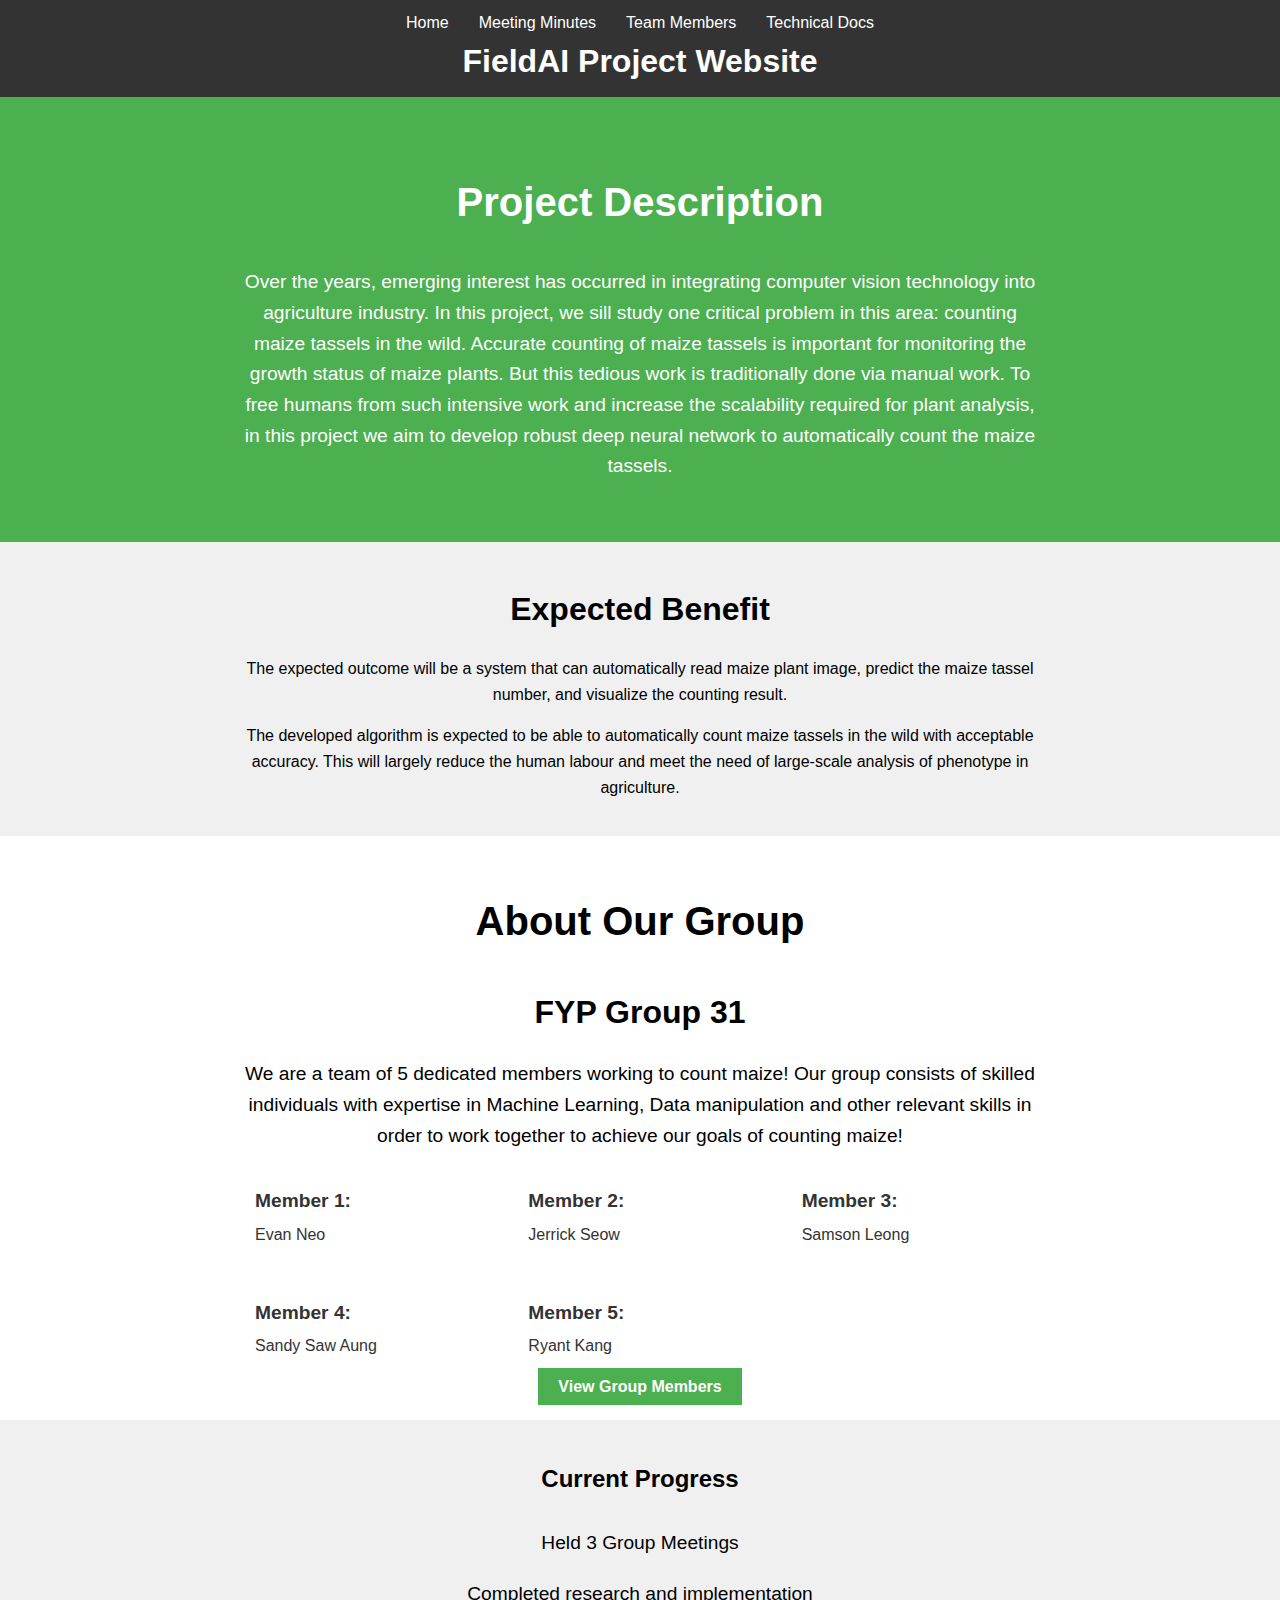
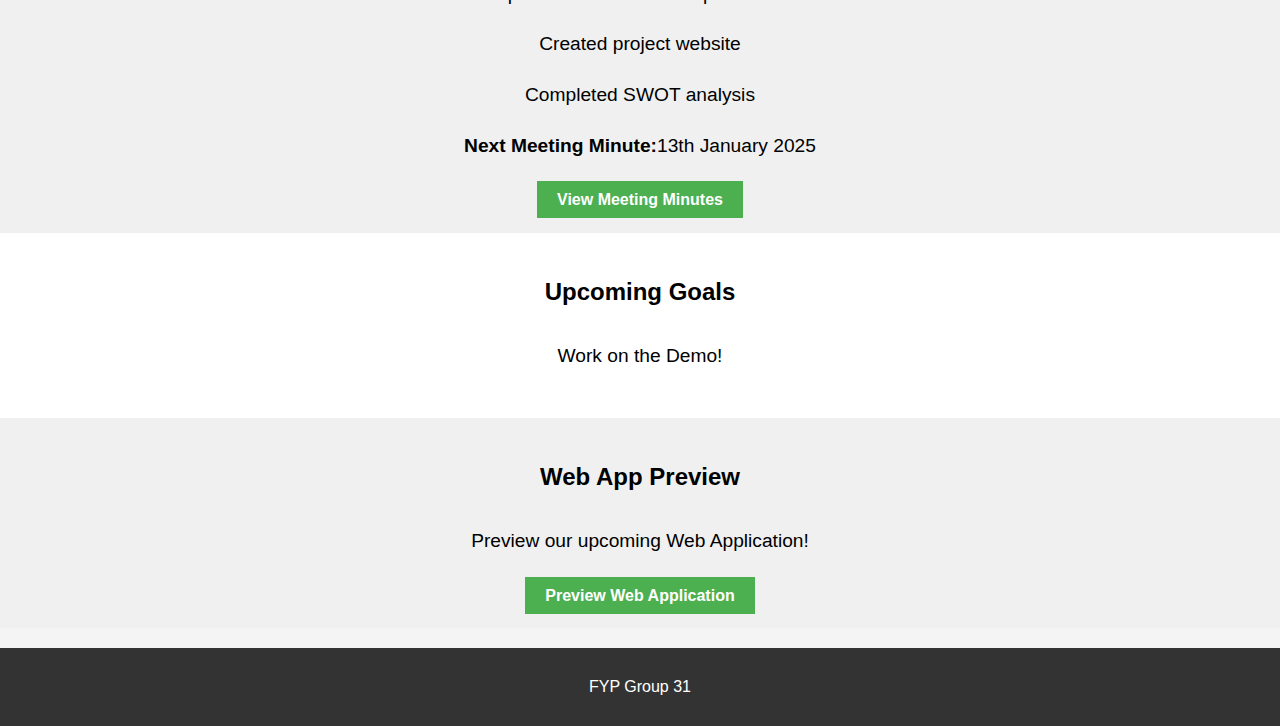
<file: index.html>
<!DOCTYPE html>
<html lang="en">
<head>
    <meta charset="UTF-8">
    <meta name="viewport" content="width=device-width, initial-scale=1.0">
    <title>FYP Group 31 Home</title>
    <link rel="stylesheet" href="project_website/style.css">
</head>
<body>
    <header>
        <nav>
            <ul>
                <li><a href="index.html">Home</a></li>
                <li><a href="project_website/meeting-minutes.html">Meeting Minutes</a></li>
                <li><a href="project_website/members.html">Team Members</a></li>
                <li><a href="project_website/technical-docs.html">Technical Docs</a></li>
            </ul>
        </nav>
        <h1>FieldAI Project Website</h1>
    </header>

    <section class="project-description">
      <div class="content">
        <h2>Project Description</h2>
        <p>Over the years, emerging interest has occurred in
          integrating computer vision technology into agriculture industry. In this
          project, we sill study one critical problem in this area: counting maize tassels
          in the wild. Accurate counting of maize tassels is important for monitoring the
          growth status of maize plants. But this tedious work is traditionally done via
          manual work. To free humans from such intensive work and increase the
          scalability required for plant analysis, in this project we aim to develop robust
          deep neural network to automatically count the maize tassels.</p>
      </div>
    </section>
    <section class="expected">
      <div class="content">
        <h1>Expected Benefit</h1>
        <p>The expected outcome will be a system that can automatically read maize
          plant image, predict the maize tassel number, and visualize the counting result.</p>
        <p>The developed algorithm is expected to be able to automatically count maize
          tassels in the wild with acceptable accuracy. This will largely reduce the
          human labour and meet the need of large-scale analysis of phenotype in
          agriculture.</p>
      </div>
    </section>

    <section class="group-description">
      <div class="content">
        <h2>About Our Group</h2>
        <h1>FYP Group 31</h1>
        <p>We are a team of 5 dedicated members working to count maize! Our group consists of skilled individuals with expertise in Machine Learning, Data manipulation and other relevant skills in order to work together to achieve our goals of counting maize!</p>
        <div class="team-members">
          <div class="team-member"> 
            <strong>Member 1:</strong> Evan Neo
          </div>
          <div class="team-member"> 
            <strong>Member 2:</strong> Jerrick Seow
          </div>
          <div class="team-member"> 
            <strong>Member 3:</strong> Samson Leong
          </div>
          <div class="team-member"> 
            <strong>Member 4:</strong> Sandy Saw Aung
          </div>
          <div class="team-member"> 
            <strong>Member 5:</strong> Ryant Kang
          </div>
        </div>
        <a href="members.html" class="cta-button">View Group Members</a>
      </div>
    </section>

    <section class="progress">
        <h2>Current Progress</h2>
        <ul>
            <li>Held 3 Group Meetings</li>
            <li>Completed research and implementation</li>
            <li>Created project website</li>
            <li>Completed SWOT analysis</li>
            <li><strong>Next Meeting Minute:</strong>13th January 2025</li>
        </ul>
        <a href="meeting-minutes.html" class="cta-button">View Meeting Minutes</a>
    </section>

    <section class="timeline">
        <h2>Upcoming Goals</h2>
        <ul>
            <li>Work on the Demo!</li>
        </ul>
    </section>

    <section class="webapp">
      <h2>Web App Preview</h2>
      <ul>
          <li>Preview our upcoming Web Application!</li>
      </ul>
      <a href="https://github.com/rysntkang/FieldAI" class="cta-button">Preview Web Application</a>
  </section>


    <footer>
        <p>FYP Group 31</p>
    </footer>
</body>
</html>
</file>
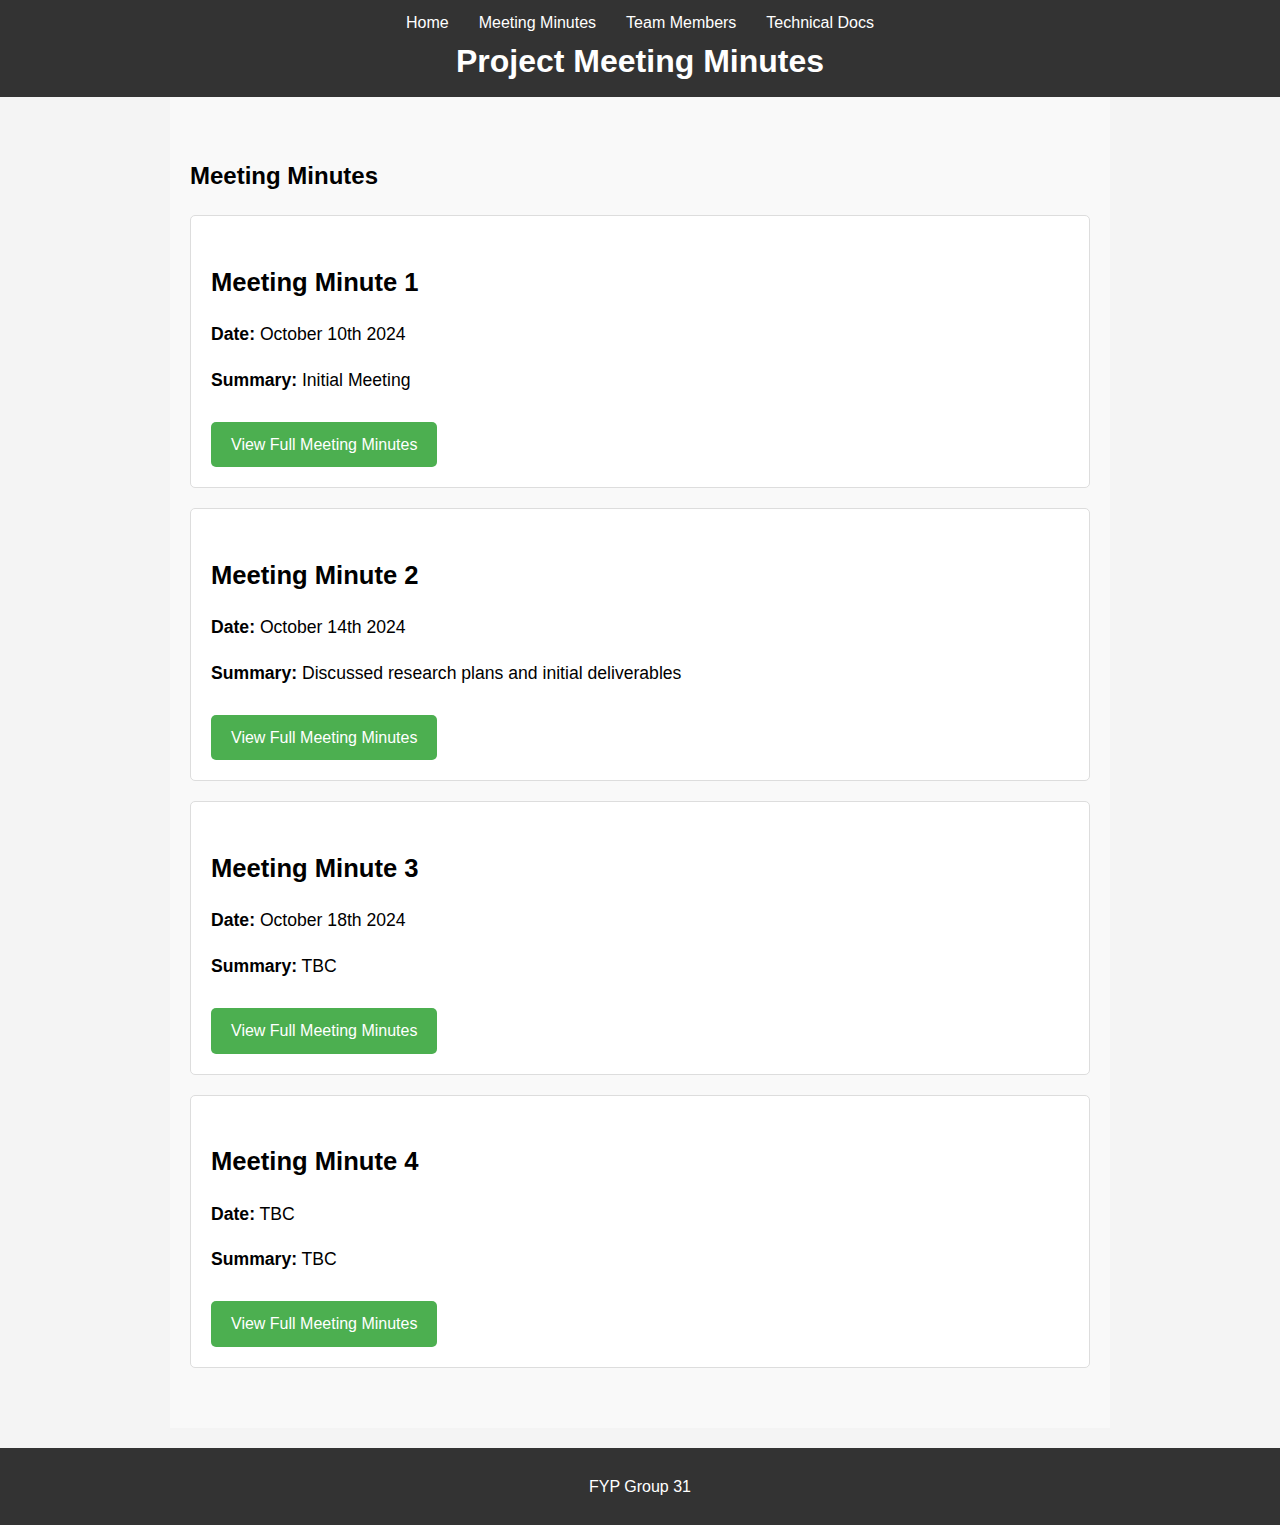
<file: meeting-minutes.html>
<!DOCTYPE html>
<html lang="en">
<head>
    <meta charset="UTF-8">
    <meta name="viewport" content="width=device-width, initial-scale=1.0">
    <title>FYP Group 31 Meeting Minutes</title>
    <link rel="stylesheet" href="style.css">
</head>
<body>
    <header>
        <nav>
            <ul>
                <li><a href="index.html">Home</a></li>
                <li><a href="meeting-minutes.html">Meeting Minutes</a></li>
                <li><a href="members.html">Team Members</a></li>
                <li><a href="technical-docs.html">Technical Docs</a></li>
            </ul>
        </nav>
        <h1>Project Meeting Minutes</h1>
    </header>

    <section class="meeting-minutes">
        <h2>Meeting Minutes</h2>

        <div class="meeting">
            <h3>Meeting Minute 1</h3>
            <p><strong>Date:</strong> October 10th 2024</p>
            <p><strong>Summary:</strong> Initial Meeting</p>
            <a href="https://docs.google.com/document/d/1f7rBF_nvTWy8TEV_vnIrcSxmzhGtVqV7/edit?usp=drive_link&ouid=116862285537954205376&rtpof=true&sd=true" target="_blank" class="meeting-link">View Full Meeting Minutes</a>
        </div>

        <div class="meeting">
            <h3>Meeting Minute 2</h3>
            <p><strong>Date:</strong> October 14th 2024</p>
            <p><strong>Summary:</strong> Discussed research plans and initial deliverables</p>
            <a href="https://docs.google.com/document/d/1LFy3lzNxTAvZFyv-nd8iYyrFqqNn8ymz/edit?usp=drive_link&ouid=116862285537954205376&rtpof=true&sd=true" target="_blank" class="meeting-link">View Full Meeting Minutes</a>
        </div>

        <div class="meeting">
            <h3>Meeting Minute 3</h3>
            <p><strong>Date:</strong> October 18th 2024</p>
            <p><strong>Summary:</strong> TBC</p>
            <a href="https://docs.google.com/document/d/1kPBzLwkQ18QPIhe6V6GORGTi5Ve9ThN7hJR0vkkUVGk/edit?usp=sharing" target="_blank" class="meeting-link">View Full Meeting Minutes</a>
        </div>

        <div class="meeting">
            <h3>Meeting Minute 4</h3>
            <p><strong>Date:</strong> TBC</p>
            <p><strong>Summary:</strong> TBC</p>
            <a href="https://docs.google.com/document/d/1oCtQ0sHk3pMWrc9iGWXyPN2Gc_lI-m6v558d_1O7NXg/edit?usp=sharing" target="_blank" class="meeting-link">View Full Meeting Minutes</a>
        </div>

    </section>

    <footer>
        <p>FYP Group 31</p>
    </footer>
</body>
</html>
</file>
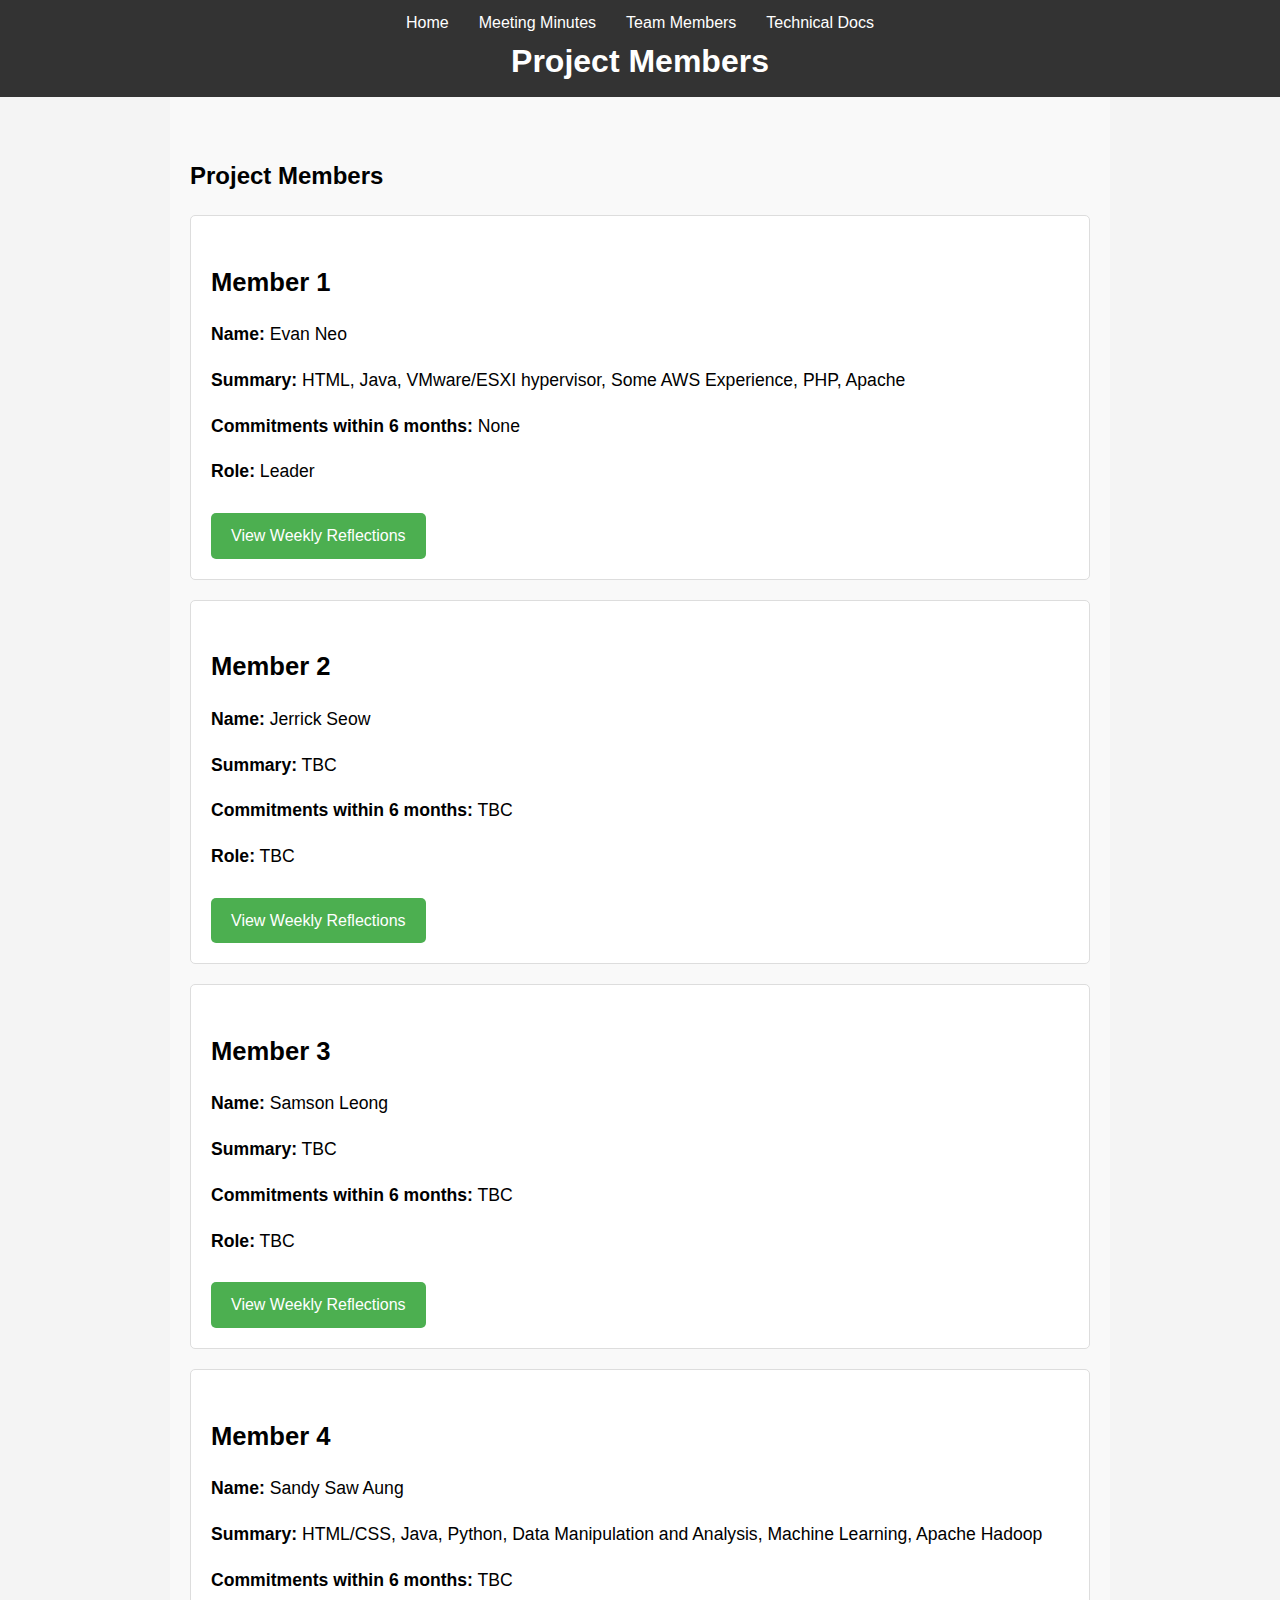
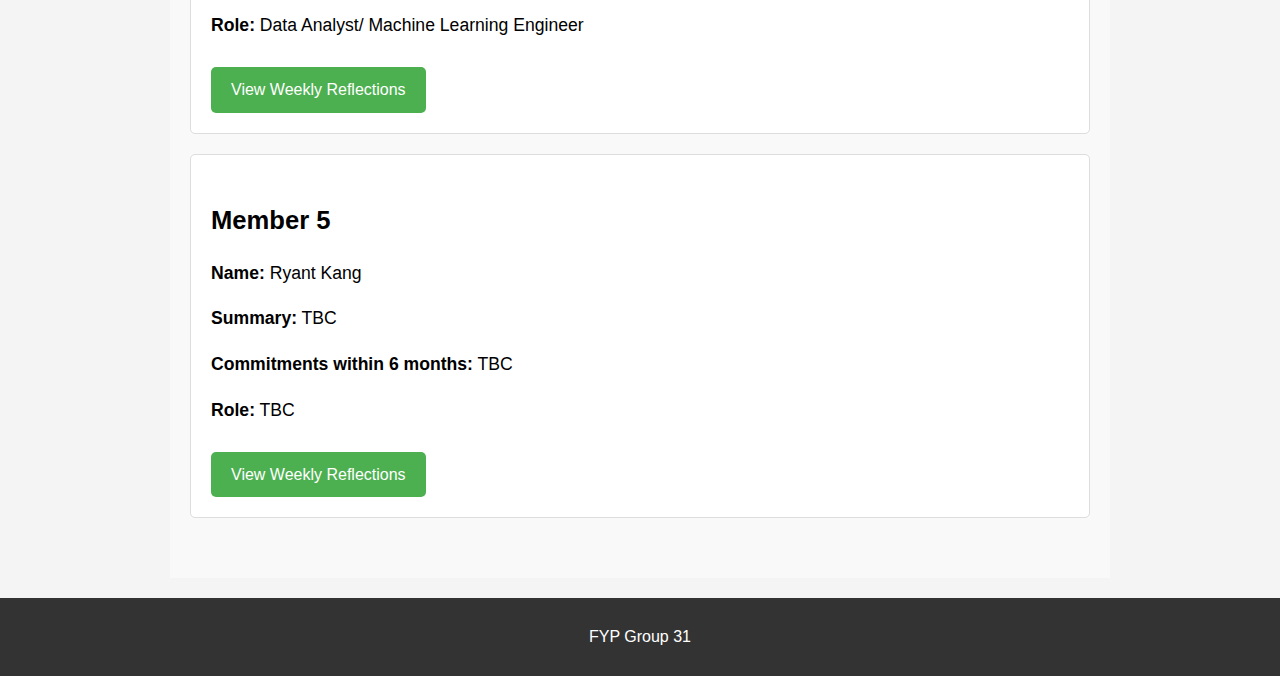
<file: members.html>
<!DOCTYPE html>
<html lang="en">
<head>
    <meta charset="UTF-8">
    <meta name="viewport" content="width=device-width, initial-scale=1.0">
    <title>FYP Group 31 Members</title>
    <link rel="stylesheet" href="style.css">
</head>
<body>
    <header>
        <nav>
            <ul>
                <li><a href="index.html">Home</a></li>
                <li><a href="meeting-minutes.html">Meeting Minutes</a></li>
                <li><a href="members.html">Team Members</a></li>
                <li><a href="technical-docs.html">Technical Docs</a></li>
            </ul>
        </nav>
        <h1>Project Members</h1>
    </header>

    <section class="project-members">
        <h2>Project Members</h2>

        <div class="project-member">
            <h3>Member 1</h3>
            <p><strong>Name:</strong> Evan Neo</p>
            <p><strong>Summary:</strong> HTML, Java, VMware/ESXI hypervisor, Some AWS Experience, PHP, Apache</p>
            <p><strong>Commitments within 6 months:</strong> None</p>
            <p><strong>Role:</strong> Leader</p>
            <a href="https://drive.google.com/drive/folders/10cdISqmY6cZLDKwBjooLeVE_X6eSp1hB?usp=sharing" target="_blank" class="reflection-link">View Weekly Reflections</a>
        </div>
        <div class="project-member">
            <h3>Member 2</h3>
            <p><strong>Name:</strong> Jerrick Seow</p>
            <p><strong>Summary:</strong> TBC</p>
            <p><strong>Commitments within 6 months:</strong> TBC</p>
            <p><strong>Role:</strong> TBC</p>
            <a href="https://drive.google.com/drive/folders/1qp1NwArWgVOpGkPhtAR8Mkp6J3X-ROa1?usp=sharing" target="_blank" class="reflection-link">View Weekly Reflections</a>
        </div>
        <div class="project-member">
            <h3>Member 3</h3>
            <p><strong>Name:</strong> Samson Leong</p>
            <p><strong>Summary:</strong> TBC</p>
            <p><strong>Commitments within 6 months:</strong> TBC</p>
            <p><strong>Role:</strong> TBC</p>
            <a href="https://drive.google.com/drive/folders/1bw4BRflojhfFAxYtY7zIXq0EYlHUBj-8?usp=sharing" target="_blank" class="reflection-link">View Weekly Reflections</a>
        </div>
        <div class="project-member">
            <h3>Member 4</h3>
            <p><strong>Name:</strong> Sandy Saw Aung</p>
            <p><strong>Summary:</strong> HTML/CSS, Java, Python, Data Manipulation and Analysis, Machine Learning, Apache Hadoop</p>
            <p><strong>Commitments within 6 months:</strong> TBC</p>
            <p><strong>Role:</strong> Data Analyst/ Machine Learning Engineer</p>
            <a href="https://drive.google.com/drive/folders/1Byr9eqoGS5ay0sWUMYksKDXOcAhNbVtC?usp=sharing" target="_blank" class="reflection-link">View Weekly Reflections</a>
        </div>
        <div class="project-member">
            <h3>Member 5</h3>
            <p><strong>Name:</strong> Ryant Kang</p>
            <p><strong>Summary:</strong> TBC</p>
            <p><strong>Commitments within 6 months:</strong> TBC</p>
            <p><strong>Role:</strong> TBC</p>
            <a href="https://drive.google.com/drive/folders/1JNvENRZm35CNDT_foebWyAXRuAAidxus?usp=sharing" target="_blank" class="reflection-link">View Weekly Reflections</a>
        </div>

    </section>

    <footer>
        <p>FYP Group 31</p>
    </footer>
</body>
</html>
</file>
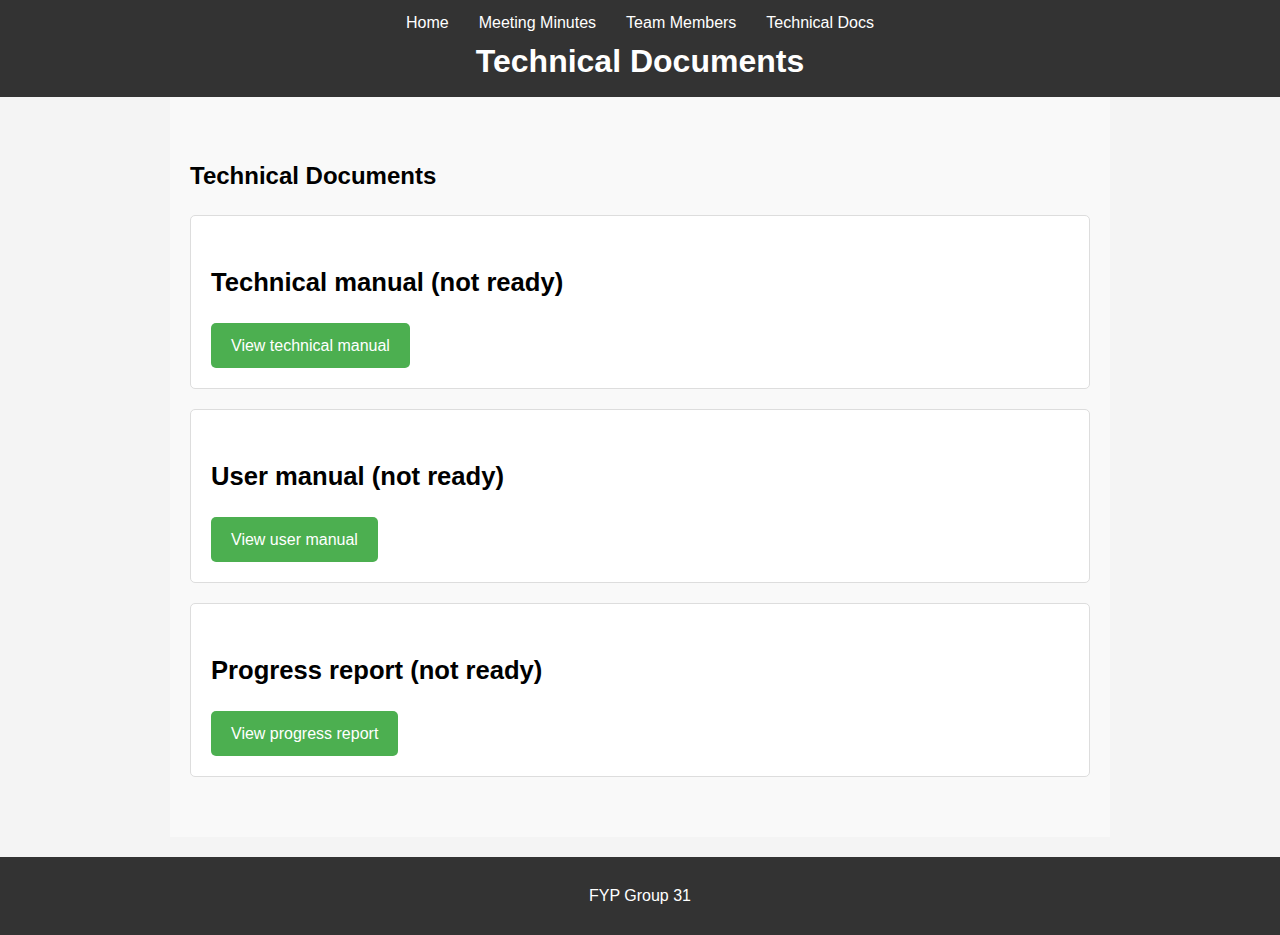
<file: technical-docs.html>
<!DOCTYPE html>
<html lang="en">
<head>
    <meta charset="UTF-8">
    <meta name="viewport" content="width=device-width, initial-scale=1.0">
    <title>FYP Group 31 Technical Docs</title>
    <link rel="stylesheet" href="style.css">
</head>
<body>
    <header>
        <nav>
            <ul>
                <li><a href="index.html">Home</a></li>
                <li><a href="meeting-minutes.html">Meeting Minutes</a></li>
                <li><a href="members.html">Team Members</a></li>
                <li><a href="technical-docs.html">Technical Docs</a></li>
            </ul>
        </nav>
        <h1>Technical Documents</h1>
    </header>

    <section class="technical-docs">
        <h2>Technical Documents</h2>

        <div class="technical-doc">
            <h3>Technical manual (not ready)</h3>
            <a class="docs-link">View technical manual</a>
        </div>
        <div class="technical-doc">
            <h3>User manual (not ready)</h3>
            <a class="docs-link">View user manual</a>
        </div>
       <div class="technical-doc">
            <h3>Progress report (not ready)</h3>
            <a class="docs-link">View progress report</a>
        </div>
       
    </section>

    <footer>
        <p>FYP Group 31</p>
    </footer>
</body>
</html>
</file>
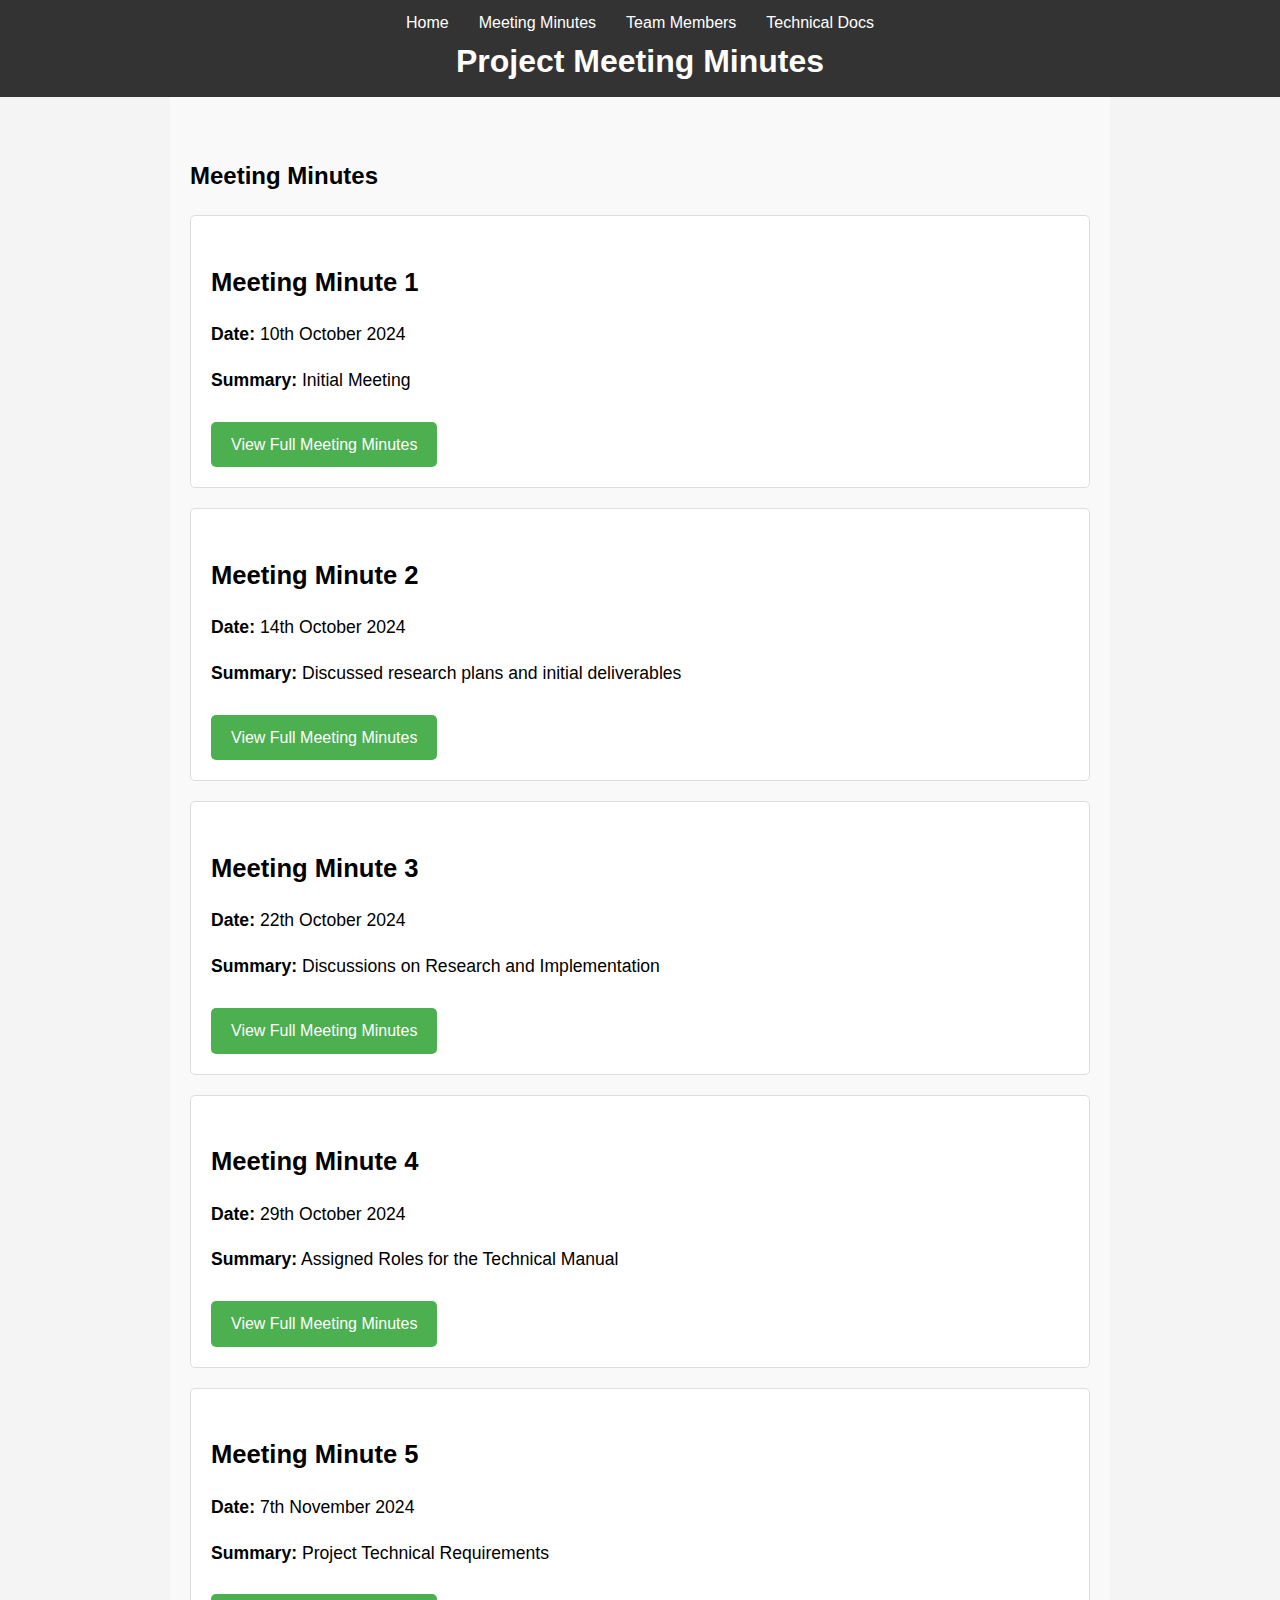
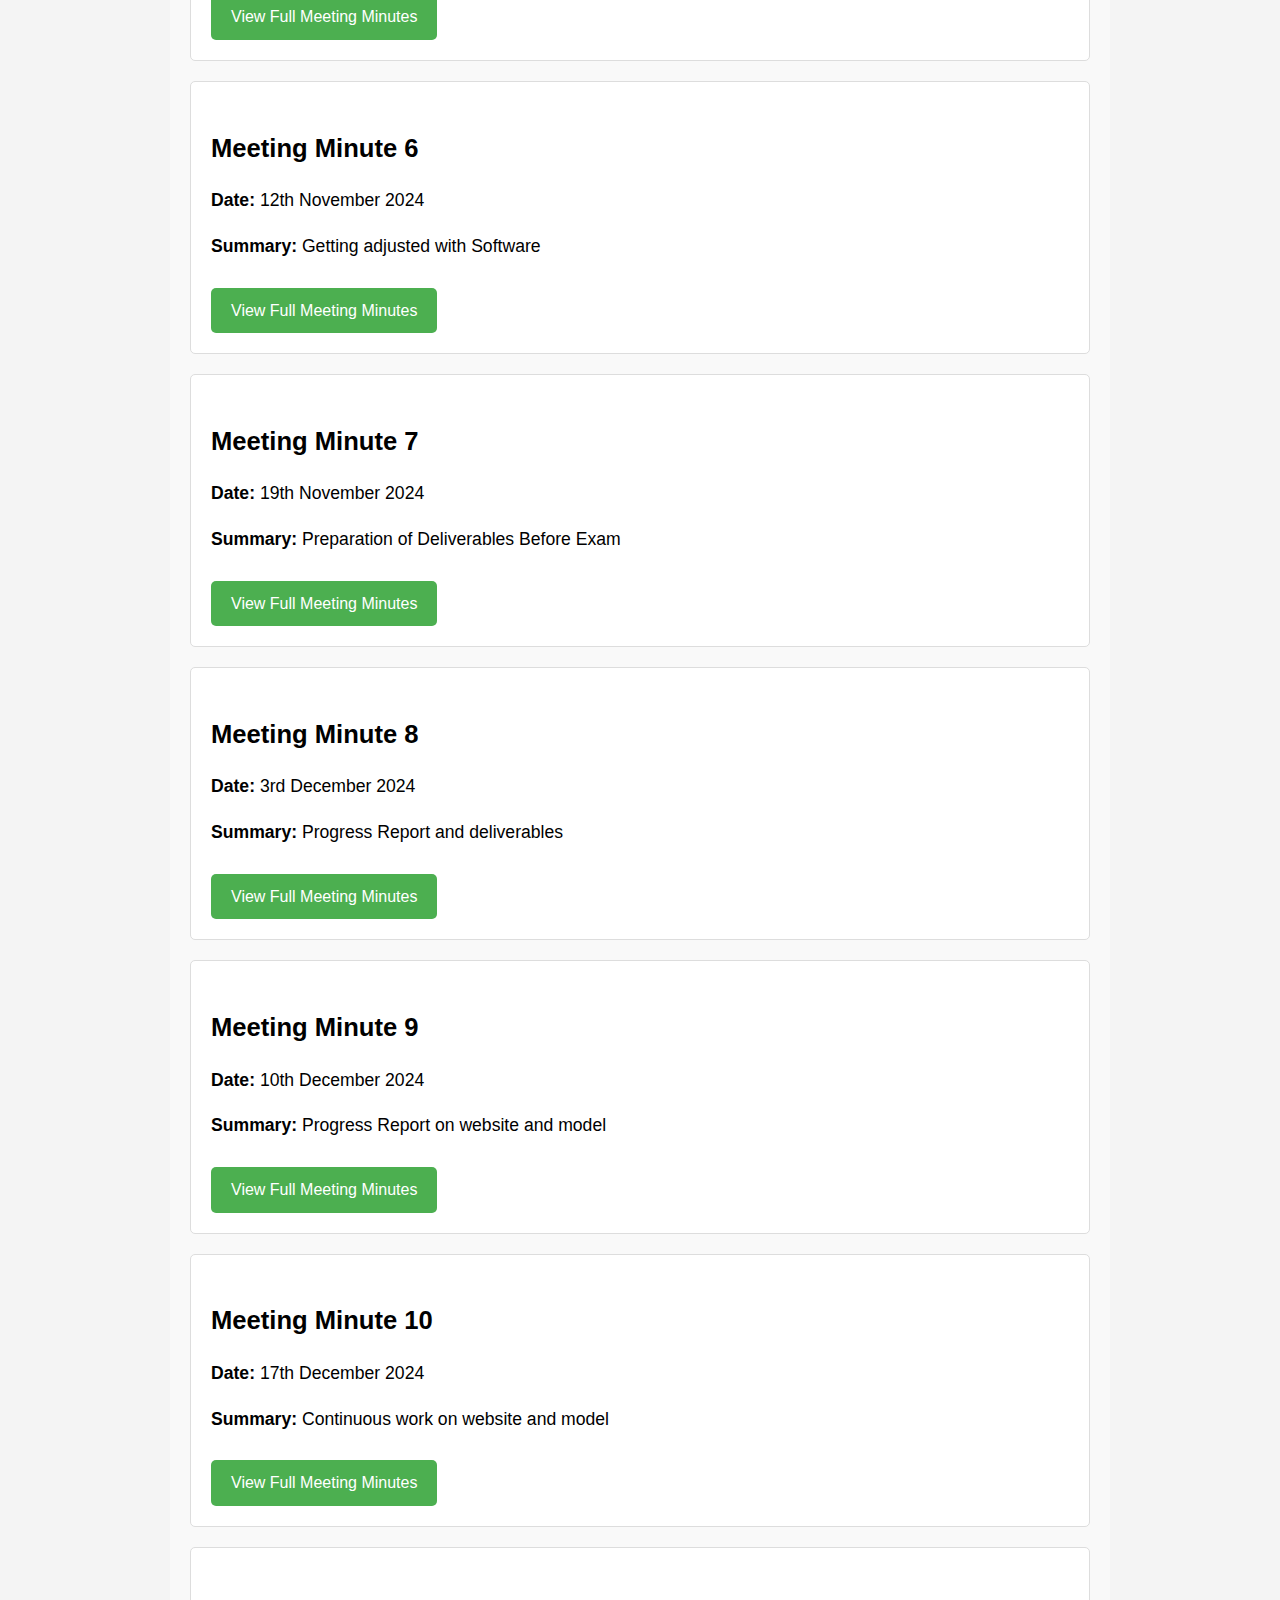
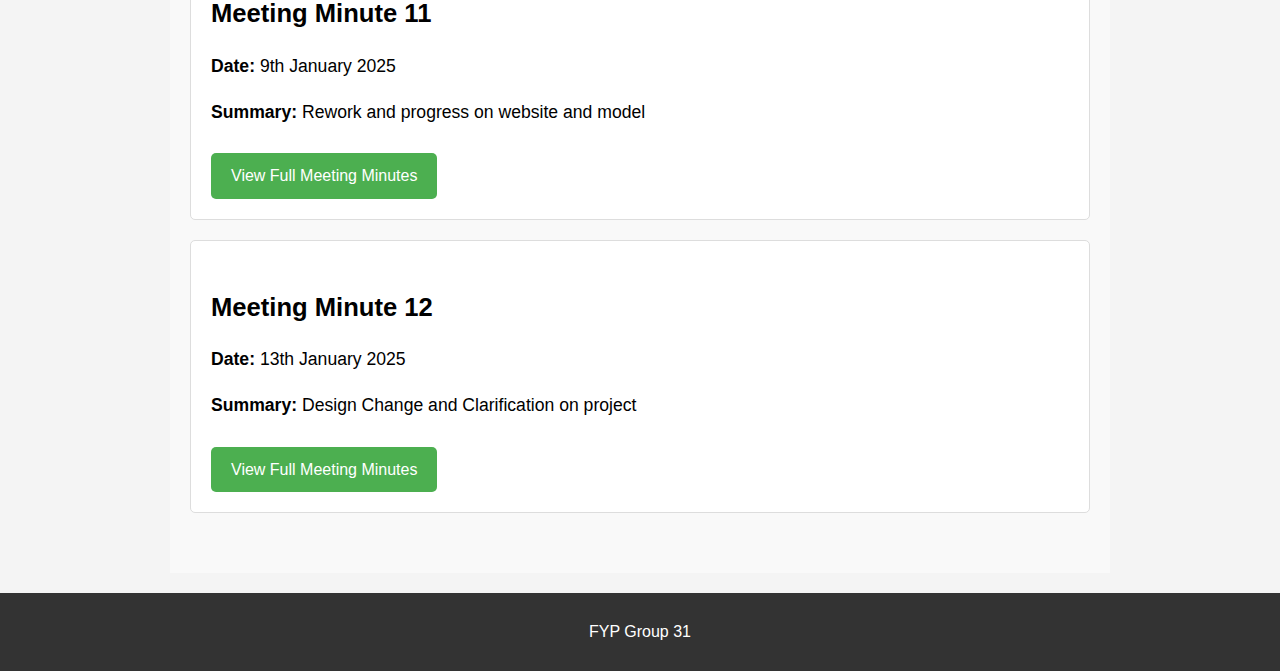
<file: project_website/meeting-minutes.html>
<!DOCTYPE html>
<html lang="en">
<head>
    <meta charset="UTF-8">
    <meta name="viewport" content="width=device-width, initial-scale=1.0">
    <title>FYP Group 31 Meeting Minutes</title>
    <link rel="stylesheet" href="style.css">
</head>
<body>
    <header>
        <nav>
            <ul>
                <li><a href="../index.html">Home</a></li>
                <li><a href="meeting-minutes.html">Meeting Minutes</a></li>
                <li><a href="members.html">Team Members</a></li>
                <li><a href="technical-docs.html">Technical Docs</a></li>
            </ul>
        </nav>
        <h1>Project Meeting Minutes</h1>
    </header>

    <section class="meeting-minutes">
        <h2>Meeting Minutes</h2>

        <div class="meeting">
            <h3>Meeting Minute 1</h3>
            <p><strong>Date:</strong> 10th October 2024</p>
            <p><strong>Summary:</strong> Initial Meeting</p>
            <a href="https://docs.google.com/document/d/1f7rBF_nvTWy8TEV_vnIrcSxmzhGtVqV7/edit?usp=drive_link&ouid=116862285537954205376&rtpof=true&sd=true" target="_blank" class="meeting-link">View Full Meeting Minutes</a>
        </div>

        <div class="meeting">
            <h3>Meeting Minute 2</h3>
            <p><strong>Date:</strong> 14th October 2024</p>
            <p><strong>Summary:</strong> Discussed research plans and initial deliverables</p>
            <a href="https://docs.google.com/document/d/1LFy3lzNxTAvZFyv-nd8iYyrFqqNn8ymz/edit?usp=drive_link&ouid=116862285537954205376&rtpof=true&sd=true" target="_blank" class="meeting-link">View Full Meeting Minutes</a>
        </div>

        <div class="meeting">
            <h3>Meeting Minute 3</h3>
            <p><strong>Date:</strong> 22th October 2024</p>
            <p><strong>Summary:</strong> Discussions on Research and Implementation</p>
            <a href="https://docs.google.com/document/d/1kPBzLwkQ18QPIhe6V6GORGTi5Ve9ThN7hJR0vkkUVGk/edit?usp=sharing" target="_blank" class="meeting-link">View Full Meeting Minutes</a>
        </div>

        <div class="meeting">
            <h3>Meeting Minute 4</h3>
            <p><strong>Date:</strong> 29th October 2024</p>
            <p><strong>Summary:</strong> Assigned Roles for the Technical Manual</p>
            <a href="https://docs.google.com/document/d/1oCtQ0sHk3pMWrc9iGWXyPN2Gc_lI-m6v558d_1O7NXg/edit?usp=sharing" target="_blank" class="meeting-link">View Full Meeting Minutes</a>
        </div>

        <div class="meeting">
            <h3>Meeting Minute 5</h3>
            <p><strong>Date:</strong> 7th November 2024</p>
            <p><strong>Summary:</strong> Project Technical Requirements </p>
            <a href="https://docs.google.com/document/d/1aYlosvOIm65aINCpPWT3E1rOZTzd24V0pup2pDSEL2A/edit?usp=sharing" target="_blank" class="meeting-link">View Full Meeting Minutes</a>
        </div>

        <div class="meeting">
            <h3>Meeting Minute 6</h3>
            <p><strong>Date:</strong> 12th November 2024</p>
            <p><strong>Summary:</strong> Getting adjusted with Software </p>
            <a href="https://docs.google.com/document/d/1HETibD6ythMH9b-cDszdzgXGD44aWqm1ezPD0671cOM/edit?usp=sharing" target="_blank" class="meeting-link">View Full Meeting Minutes</a>
        </div>

        <div class="meeting">
            <h3>Meeting Minute 7</h3>
            <p><strong>Date:</strong> 19th November 2024</p>
            <p><strong>Summary:</strong> Preparation of Deliverables Before Exam </p>
            <a href="https://docs.google.com/document/d/1s2aOOC8bFOOvMqY56gY2d9jiBTGxIMazdOewRxOqsv8/edit?usp=sharing" target="_blank" class="meeting-link">View Full Meeting Minutes</a>
        </div>

        <div class="meeting">
            <h3>Meeting Minute 8</h3>
            <p><strong>Date:</strong> 3rd December 2024</p>
            <p><strong>Summary:</strong> Progress Report and deliverables </p>
            <a href="https://docs.google.com/document/d/1-Ti08SwyPQ1t9Qu6p0t9QxOgaV9wgjpatIouaocij6s/edit?usp=sharing" target="_blank" class="meeting-link">View Full Meeting Minutes</a>
        </div>

        <div class="meeting">
            <h3>Meeting Minute 9</h3>
            <p><strong>Date:</strong> 10th December 2024</p>
            <p><strong>Summary:</strong> Progress Report on website and model </p>
            <a href="https://docs.google.com/document/d/1x2lr88w0xmOKRgngPzRKab5OFCOegqz7DdB37p1gCLo/edit?usp=sharing" target="_blank" class="meeting-link">View Full Meeting Minutes</a>
        </div>

        <div class="meeting">
            <h3>Meeting Minute 10</h3>
            <p><strong>Date:</strong> 17th December 2024</p>
            <p><strong>Summary:</strong> Continuous work on website and model </p>
            <a href="https://docs.google.com/document/d/1vckiythF32vwHCRKj53x3xeg0nLPHFpIJKA7s07qpik/edit?usp=sharing" target="_blank" class="meeting-link">View Full Meeting Minutes</a>
        </div>

        <div class="meeting">
            <h3>Meeting Minute 11</h3>
            <p><strong>Date:</strong> 9th January 2025</p>
            <p><strong>Summary:</strong> Rework and progress on website and model </p>
            <a href="https://docs.google.com/document/d/1aMKuCDsN9mg5ciAiowymdU2HVBj2oxK7pQ867beBc5Y/edit?usp=sharing" target="_blank" class="meeting-link">View Full Meeting Minutes</a>
        </div>

        <div class="meeting">
            <h3>Meeting Minute 12</h3>
            <p><strong>Date:</strong> 13th January 2025</p>
            <p><strong>Summary:</strong> Design Change and Clarification on project </p>
            <a href="https://docs.google.com/document/d/1aMHgPYI9tBjcOOSd8sHK1DtHQZfXJnQoFHTLVE5xbUQ/edit?usp=sharing" target="_blank" class="meeting-link">View Full Meeting Minutes</a>
        </div>

    </section>

    <footer>
        <p>FYP Group 31</p>
    </footer>
</body>
</html>
</file>
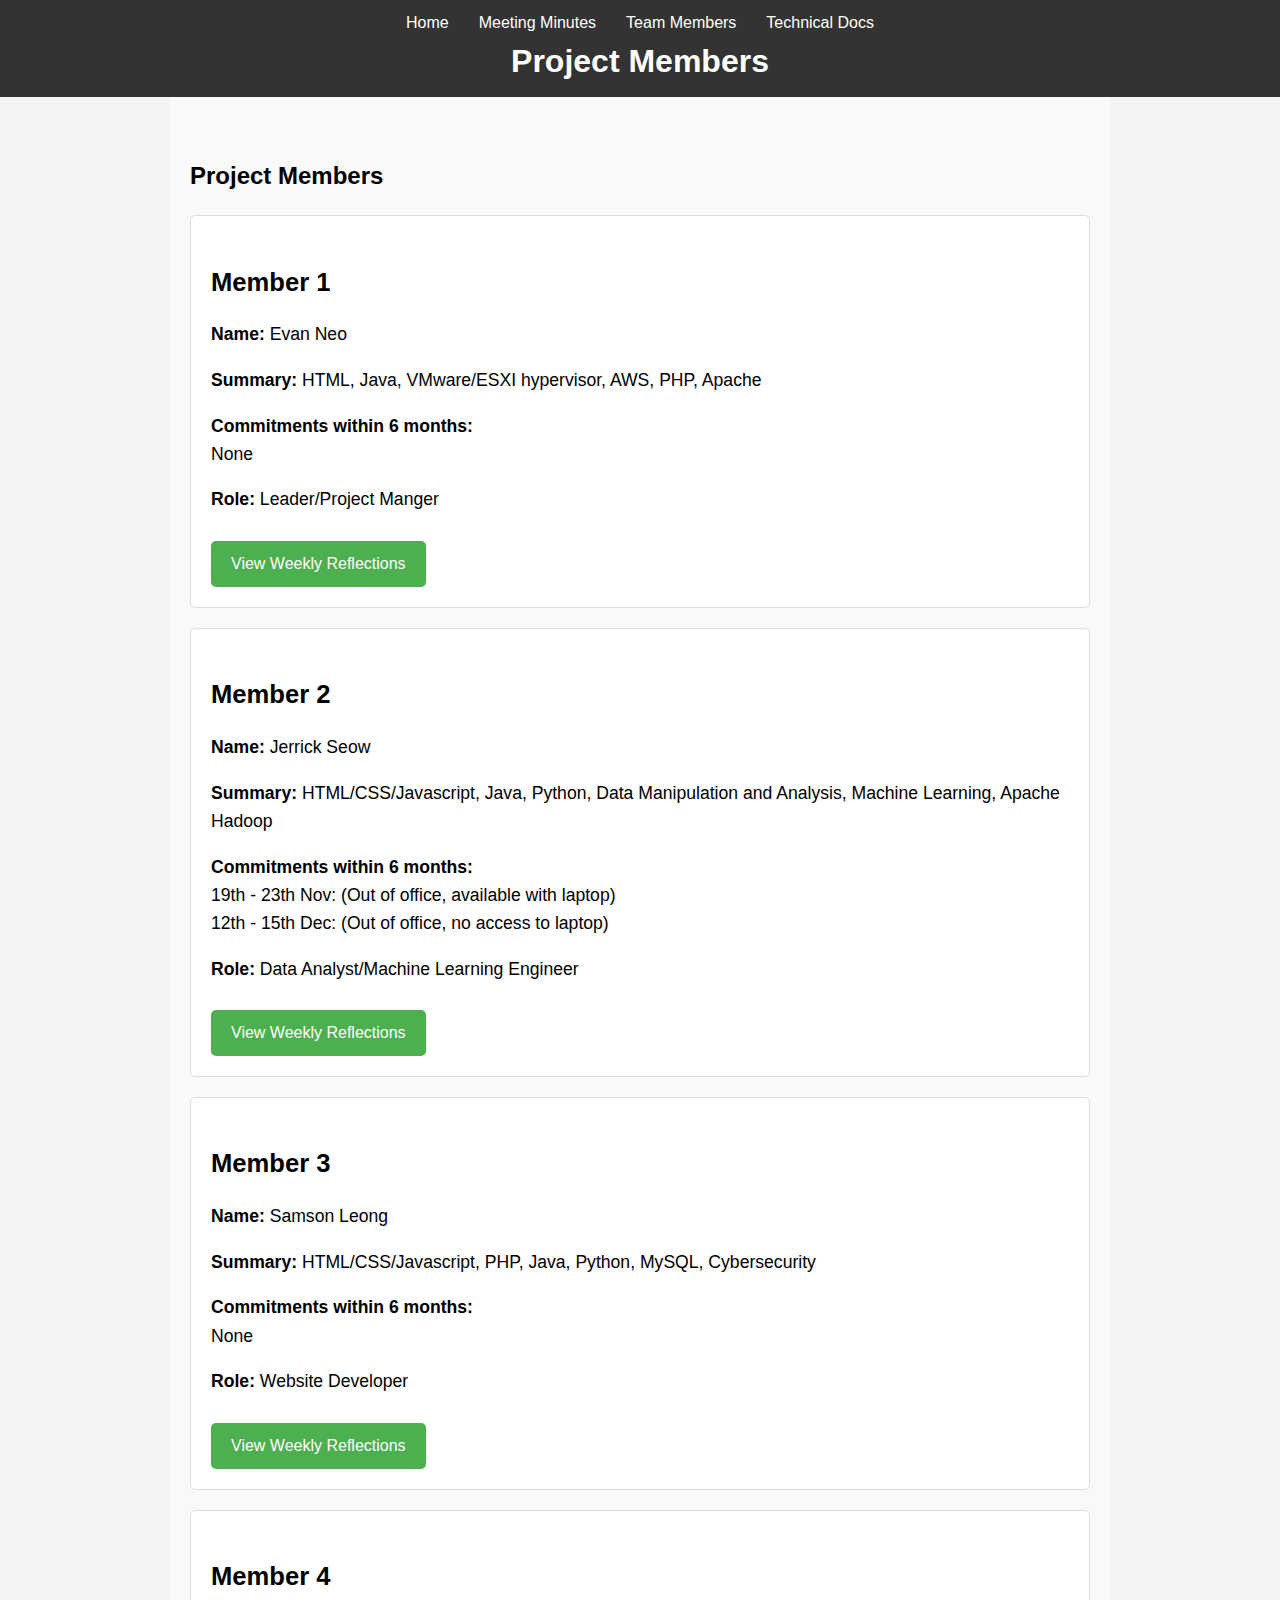
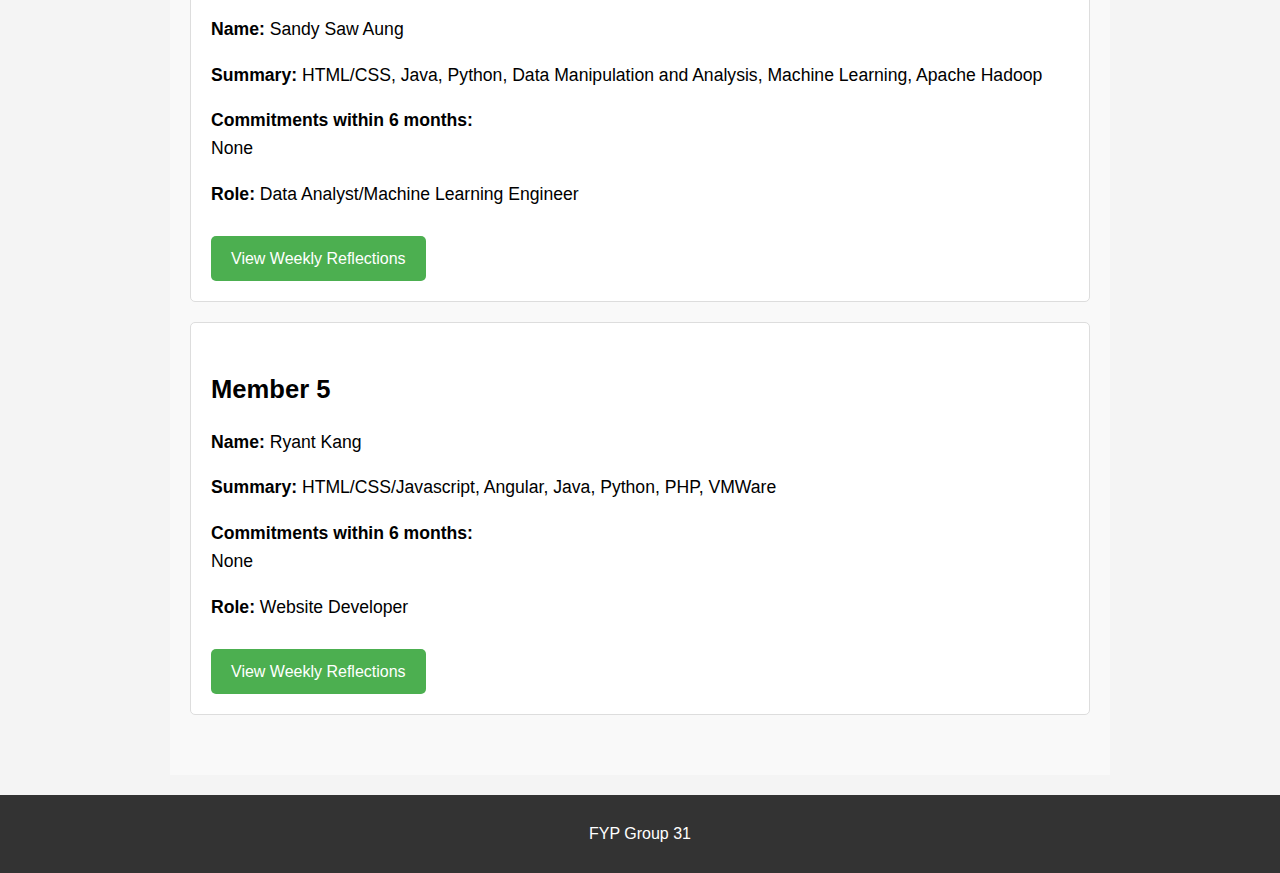
<file: project_website/members.html>
<!DOCTYPE html>
<html lang="en">
<head>
    <meta charset="UTF-8">
    <meta name="viewport" content="width=device-width, initial-scale=1.0">
    <title>FYP Group 31 Members</title>
    <link rel="stylesheet" href="style.css">
</head>
<body>
    <header>
        <nav>
            <ul>
                <li><a href="../index.html">Home</a></li>
                <li><a href="meeting-minutes.html">Meeting Minutes</a></li>
                <li><a href="members.html">Team Members</a></li>
                <li><a href="technical-docs.html">Technical Docs</a></li>
            </ul>
        </nav>
        <h1>Project Members</h1>
    </header>

    <section class="project-members">
        <h2>Project Members</h2>

        <div class="project-member">
            <h3>Member 1</h3>
            <p><strong>Name:</strong> Evan Neo</p>
            <p><strong>Summary:</strong> HTML, Java, VMware/ESXI hypervisor, AWS, PHP, Apache</p>
            <p><strong>Commitments within 6 months:</strong> <br> None</p>
            <p><strong>Role:</strong> Leader/Project Manger</p>
            <a href="https://drive.google.com/drive/folders/10cdISqmY6cZLDKwBjooLeVE_X6eSp1hB?usp=sharing" target="_blank" class="reflection-link">View Weekly Reflections</a>
        </div>
        <div class="project-member">
            <h3>Member 2</h3>
            <p><strong>Name:</strong> Jerrick Seow</p>
            <p><strong>Summary:</strong> HTML/CSS/Javascript, Java, Python, Data Manipulation and Analysis, Machine Learning, Apache Hadoop</p>
            <p><strong>Commitments within 6 months:</strong> <br>19th - 23th Nov: (Out of office, available with laptop) <br> 12th - 15th Dec: (Out of office, no access to laptop)</p>
            <p><strong>Role:</strong> Data Analyst/Machine Learning Engineer</p>
            <a href="https://drive.google.com/drive/folders/1qp1NwArWgVOpGkPhtAR8Mkp6J3X-ROa1?usp=sharing" target="_blank" class="reflection-link">View Weekly Reflections</a>
        </div>
        <div class="project-member">
            <h3>Member 3</h3>
            <p><strong>Name:</strong> Samson Leong</p>
            <p><strong>Summary:</strong> HTML/CSS/Javascript, PHP, Java, Python, MySQL, Cybersecurity</p>
            <p><strong>Commitments within 6 months:</strong> <br> None</p>
            <p><strong>Role:</strong> Website Developer</p>
            <a href="https://drive.google.com/drive/folders/1bw4BRflojhfFAxYtY7zIXq0EYlHUBj-8?usp=sharing" target="_blank" class="reflection-link">View Weekly Reflections</a>
        </div>
        <div class="project-member">
            <h3>Member 4</h3>
            <p><strong>Name:</strong> Sandy Saw Aung</p>
            <p><strong>Summary:</strong> HTML/CSS, Java, Python, Data Manipulation and Analysis, Machine Learning, Apache Hadoop</p>
            <p><strong>Commitments within 6 months:</strong> <br> None</p>
            <p><strong>Role:</strong> Data Analyst/Machine Learning Engineer</p>
            <a href="https://drive.google.com/drive/folders/1Byr9eqoGS5ay0sWUMYksKDXOcAhNbVtC?usp=sharing" target="_blank" class="reflection-link">View Weekly Reflections</a>
        </div>
        <div class="project-member">
            <h3>Member 5</h3>
            <p><strong>Name:</strong> Ryant Kang</p>
            <p><strong>Summary:</strong> HTML/CSS/Javascript, Angular, Java, Python, PHP, VMWare</p>
            <p><strong>Commitments within 6 months:</strong> <br> None</p>
            <p><strong>Role:</strong> Website Developer</p>
            <a href="https://drive.google.com/drive/folders/1JNvENRZm35CNDT_foebWyAXRuAAidxus?usp=sharing" target="_blank" class="reflection-link">View Weekly Reflections</a>
        </div>

    </section>

    <footer>
        <p>FYP Group 31</p>
    </footer>
</body>
</html>
</file>
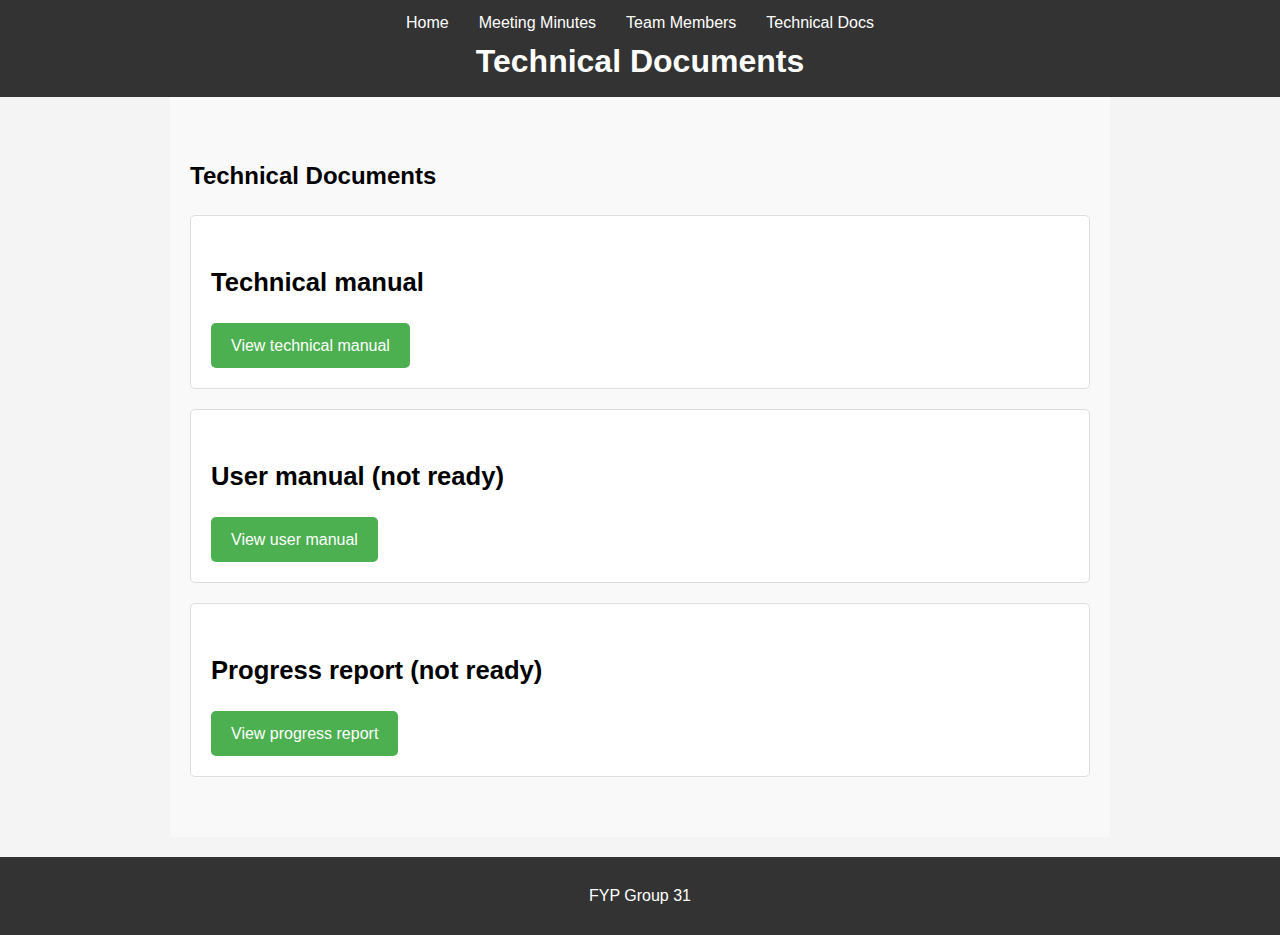
<file: project_website/technical-docs.html>
<!DOCTYPE html>
<html lang="en">
<head>
    <meta charset="UTF-8">
    <meta name="viewport" content="width=device-width, initial-scale=1.0">
    <title>FYP Group 31 Technical Docs</title>
    <link rel="stylesheet" href="style.css">
</head>
<body>
    <header>
        <nav>
            <ul>
                <li><a href="../index.html">Home</a></li>
                <li><a href="meeting-minutes.html">Meeting Minutes</a></li>
                <li><a href="members.html">Team Members</a></li>
                <li><a href="technical-docs.html">Technical Docs</a></li>
            </ul>
        </nav>
        <h1>Technical Documents</h1>
    </header>

    <section class="technical-docs">
        <h2>Technical Documents</h2>

        <div class="technical-doc">
            <h3>Technical manual</h3>
            <a href="https://docs.google.com/document/d/1UGQHshoE_gPjODNvCvzQ_li45-rih1E0/edit?usp=drive_link&ouid=116862285537954205376&rtpof=true&sd=true"
                class="docs-link">View technical manual</a>
        </div>
        <div class="technical-doc">
            <h3>User manual (not ready)</h3>
            <a class="docs-link">View user manual</a>
        </div>
       <div class="technical-doc">
            <h3>Progress report (not ready)</h3>
            <a class="docs-link">View progress report</a>
        </div>
       
    </section>

    <footer>
        <p>FYP Group 31</p>
    </footer>
</body>
</html>
</file>
<file: project_website/style.css>
/* General Styles */
body {
    font-family: Arial, sans-serif;
    margin: 0;
    padding: 0;
    line-height: 1.6;
    background-color: #f4f4f4;
}

/* Header and Navigation */
header {
    background-color: #333;
    color: white;
    padding: 10px 0;
    text-align: center;
}

header h1 {
    margin: 0;
    font-size: 2em;
}

nav ul {
    list-style: none;
    padding: 0;
    margin: 0;
    display: flex;
    justify-content: center;
}

nav ul li {
    margin: 0 15px;
}

nav ul li a {
    color: white;
    text-decoration: none;
}

nav ul li a:hover {
    text-decoration: underline;
}

footer {
    background-color: #333;
    color: white;
    text-align: center;
    padding: 10px 0;
    margin-top: 20px;
}

/*Home Page Elements*/

/* Expected Section */
.expected {
    padding: 20px;
    text-align: center;
    background-color: #f0f0f0;
}

.expected .content {
    max-width: 800px;
    margin: 0 auto;
    text-align: center;
}

.expected ul {
    list-style: none;
    padding: 0;
}

.expected ul li {
    font-size: 1.2em;
    padding: 10px 0;
}

/* Project Description Section */
.project-description {
    background-color: #4CAF50;
    color: white;
    padding: 40px 20px;
    width: 100%;
    box-sizing: border-box;
}

.project-description .content {
    max-width: 800px;
    margin: 0 auto;
    text-align: center;
}

.project-description h2 {
    font-size: 2.5em;
}

.project-description p {
    font-size: 1.2em;
    margin: 20px 0;
    line-height: 1.6;
}

/* Group Description Section */
.group-description {
    padding: 20px;
    text-align: center;
    background-color: white;
}

.group-description .content {
    max-width: 800px;
    margin: 0 auto;
    text-align: center;
}

.group-description .team-members {
    display: grid;
    grid-template-columns: repeat(auto-fit, minmax(200px, 1fr));
    gap: 20px;
    margin-top: 20px;
    grid-auto-flow: dense;
}

.group-description .team-member {
    background-color: #fff;
    color: #333;
    padding: 15px;
    border-radius: 8px;
    text-align: left;
}

.group-description .team-member strong {
    display: block;
    font-size: 1.2em;
    margin-bottom: 5px;
}

.group-description h2 {
    font-size: 2.5em;
}

.group-description p {
    font-size: 1.2em;
    margin: 20px 0;
}

.group-description .cta-button {
    margin-top: 20px;
    background-color: #4CAF50;
    color: white;
    padding: 10px 20px;
    text-decoration: none;
    font-weight: bold;
}

.group-description .cta-button:hover {
    background-color: #45a049;
}

/* Progress Section */
.progress {
    background-color: #f0f0f0;
    padding: 20px;
    text-align: center;
}

.progress ul {
    list-style: none;
    padding: 0;
}

.progress ul li {
    font-size: 1.2em;
    padding: 10px 0;
}

.progress .cta-button {
    margin-top: 20px;
    background-color: #4CAF50;
    color: white;
    padding: 10px 20px;
    text-decoration: none;
    font-weight: bold;
}

.progress .cta-button:hover {
    background-color: #45a049;
}

/* Timeline Section */
.timeline {
    padding: 20px;
    text-align: center;
    background-color: white;
}

.timeline ul {
    list-style: none;
    padding: 0;
}

.timeline ul li {
    font-size: 1.2em;
    padding: 10px 0;
}

/* Web App Preview Section */
.webapp {
    background-color: #f0f0f0;
    padding: 20px;
    text-align: center;
}

.webapp ul {
    list-style: none;
    padding: 0;
}

.webapp ul li {
    font-size: 1.2em;
    padding: 10px 0;
}

.webapp .cta-button {
    margin-top: 20px;
    background-color: #4CAF50;
    color: white;
    padding: 10px 20px;
    text-decoration: none;
    font-weight: bold;
}

.webapp .cta-button:hover {
    background-color: #45a049;
}

/* Meeting Minutes Page Elements */
.meeting-minutes {
    padding: 40px 20px;
    background-color: #f9f9f9;
    max-width: 900px;
    margin: 0 auto;
}

.meeting {
    background-color: white;
    border: 1px solid #ddd;
    padding: 20px;
    margin-bottom: 20px;
    border-radius: 5px;
}

.meeting h3 {
    font-size: 1.6em;
    margin-bottom: 10px;
}

.meeting p {
    font-size: 1.1em;
}

.meeting-link {
    display: inline-block;
    margin-top: 10px;
    background-color: #4CAF50;
    color: white;
    padding: 10px 20px;
    text-decoration: none;
    border-radius: 5px;
}

.meeting-link:hover {
    background-color: #45a049;
}

/*Members Page Elements*/

/* Project Members Section */
.project-members {
    padding: 40px 20px;
    background-color: #f9f9f9;
    max-width: 900px;
    margin: 0 auto;
}

.project-member {
    background-color: white;
    border: 1px solid #ddd;
    padding: 20px;
    margin-bottom: 20px;
    border-radius: 5px;
}

.project-member h3 {
    font-size: 1.6em;
    margin-bottom: 10px;
}

.project-member p {
    font-size: 1.1em;
}
.reflection-link {
    display: inline-block;
    margin-top: 10px;
    background-color: #4CAF50;
    color: white;
    padding: 10px 20px;
    text-decoration: none;
    border-radius: 5px;
}

.reflection-link:hover {
    background-color: #45a049;
}
.reflection-link {
    display: inline-block;
    margin-top: 10px;
    background-color: #4CAF50;
    color: white;
    padding: 10px 20px;
    text-decoration: none;
    border-radius: 5px;
}

.reflection-link:hover {
    background-color: #45a049;
}

/* Technical Documents Section */
.technical-docs {
    padding: 40px 20px;
    background-color: #f9f9f9;
    max-width: 900px;
    margin: 0 auto;
}

.technical-doc {
    background-color: white;
    border: 1px solid #ddd;
    padding: 20px;
    margin-bottom: 20px;
    border-radius: 5px;
}

.technical-doc h3 {
    font-size: 1.6em;
    margin-bottom: 10px;
}

.docs-link {
    display: inline-block;
    margin-top: 10px;
    background-color: #4CAF50;
    color: white;
    padding: 10px 20px;
    text-decoration: none;
    border-radius: 5px;
}

.docs-link:hover {
    background-color: #45a049;
}
.docs-link {
    display: inline-block;
    margin-top: 10px;
    background-color: #4CAF50;
    color: white;
    padding: 10px 20px;
    text-decoration: none;
    border-radius: 5px;
}

.docs-link:hover {
    background-color: #45a049;
}
</file>
<file: style.css>
/* General Styles */
body {
    font-family: Arial, sans-serif;
    margin: 0;
    padding: 0;
    line-height: 1.6;
    background-color: #f4f4f4;
}

/* Header and Navigation */
header {
    background-color: #333;
    color: white;
    padding: 10px 0;
    text-align: center;
}

header h1 {
    margin: 0;
    font-size: 2em;
}

nav ul {
    list-style: none;
    padding: 0;
    margin: 0;
    display: flex;
    justify-content: center;
}

nav ul li {
    margin: 0 15px;
}

nav ul li a {
    color: white;
    text-decoration: none;
}

nav ul li a:hover {
    text-decoration: underline;
}

/* Project Description Section */
.project-description {
    background-color: #4CAF50;
    color: white;
    padding: 40px 20px;
    width: 100%;
    box-sizing: border-box;
}

.project-description .content {
    max-width: 800px;
    margin: 0 auto;
    text-align: center;
}

.project-description h2 {
    font-size: 2.5em;
}

.project-description p {
    font-size: 1.2em;
    margin: 20px 0;
    line-height: 1.6;
}

/* Group Description Section */
.group-description {
    padding: 20px;
    text-align: center;
    background-color: white;
}

.group-description .content {
    max-width: 800px;
    margin: 0 auto;
    text-align: center;
}

.group-description .team-members {
    display: grid;
    grid-template-columns: repeat(auto-fit, minmax(200px, 1fr));
    gap: 20px;
    margin-top: 20px;
    grid-auto-flow: dense;
}

.group-description .team-member {
    background-color: #fff;
    color: #333;
    padding: 15px;
    border-radius: 8px;
    text-align: left;
}

.group-description .team-member strong {
    display: block;
    font-size: 1.2em;
    margin-bottom: 5px;
}

.group-description h2 {
    font-size: 2.5em;
}

.group-description p {
    font-size: 1.2em;
    margin: 20px 0;
}

.group-description .cta-button {
    margin-top: 20px;
    background-color: #4CAF50;
    color: white;
    padding: 10px 20px;
    text-decoration: none;
    font-weight: bold;
}

.group-description .cta-button:hover {
    background-color: #45a049;
}

/* Progress Section */
.progress {
    background-color: #f0f0f0;
    padding: 20px;
    text-align: center;
}

.progress ul {
    list-style: none;
    padding: 0;
}

.progress ul li {
    font-size: 1.2em;
    padding: 10px 0;
}

.progress .cta-button {
    margin-top: 20px;
    background-color: #4CAF50;
    color: white;
    padding: 10px 20px;
    text-decoration: none;
    font-weight: bold;
}

.progress .cta-button:hover {
    background-color: #45a049;
}

/* Timeline Section */
.timeline {
    padding: 20px;
    text-align: center;
    background-color: white;
}

.timeline ul {
    list-style: none;
    padding: 0;
}

.timeline ul li {
    font-size: 1.2em;
    padding: 10px 0;
}

/* Meeting Minutes Section */
.meeting-minutes {
    padding: 40px 20px;
    background-color: #f9f9f9;
    max-width: 900px;
    margin: 0 auto;
}

.meeting {
    background-color: white;
    border: 1px solid #ddd;
    padding: 20px;
    margin-bottom: 20px;
    border-radius: 5px;
}

.meeting h3 {
    font-size: 1.6em;
    margin-bottom: 10px;
}

.meeting p {
    font-size: 1.1em;
}

.meeting-link {
    display: inline-block;
    margin-top: 10px;
    background-color: #4CAF50;
    color: white;
    padding: 10px 20px;
    text-decoration: none;
    border-radius: 5px;
}

.meeting-link:hover {
    background-color: #45a049;
}

/* Project Members Section */
.project-members {
    padding: 40px 20px;
    background-color: #f9f9f9;
    max-width: 900px;
    margin: 0 auto;
}

.project-member {
    background-color: white;
    border: 1px solid #ddd;
    padding: 20px;
    margin-bottom: 20px;
    border-radius: 5px;
}

.project-member h3 {
    font-size: 1.6em;
    margin-bottom: 10px;
}

.project-member p {
    font-size: 1.1em;
}
.reflection-link {
    display: inline-block;
    margin-top: 10px;
    background-color: #4CAF50;
    color: white;
    padding: 10px 20px;
    text-decoration: none;
    border-radius: 5px;
}

.reflection-link:hover {
    background-color: #45a049;
}
.reflection-link {
    display: inline-block;
    margin-top: 10px;
    background-color: #4CAF50;
    color: white;
    padding: 10px 20px;
    text-decoration: none;
    border-radius: 5px;
}

.reflection-link:hover {
    background-color: #45a049;
}
/* Technical documents section */
.technical-docs {
    padding: 40px 20px;
    background-color: #f9f9f9;
    max-width: 900px;
    margin: 0 auto;
}

.technical-doc {
    background-color: white;
    border: 1px solid #ddd;
    padding: 20px;
    margin-bottom: 20px;
    border-radius: 5px;
}

.technical-doc h3 {
    font-size: 1.6em;
    margin-bottom: 10px;
}

.technical-doc p {
    font-size: 1.1em;
}

.docs-link {
    display: inline-block;
    margin-top: 10px;
    background-color: #4CAF50;
    color: white;
    padding: 10px 20px;
    text-decoration: none;
    border-radius: 5px;
}

.docs-link:hover {
    background-color: #45a049;
}
.docs-link {
    display: inline-block;
    margin-top: 10px;
    background-color: #4CAF50;
    color: white;
    padding: 10px 20px;
    text-decoration: none;
    border-radius: 5px;
}

.docs-link:hover {
    background-color: #45a049;
}


/* Footer */
footer {
    background-color: #333;
    color: white;
    text-align: center;
    padding: 10px 0;
    margin-top: 20px;
}
</file>
